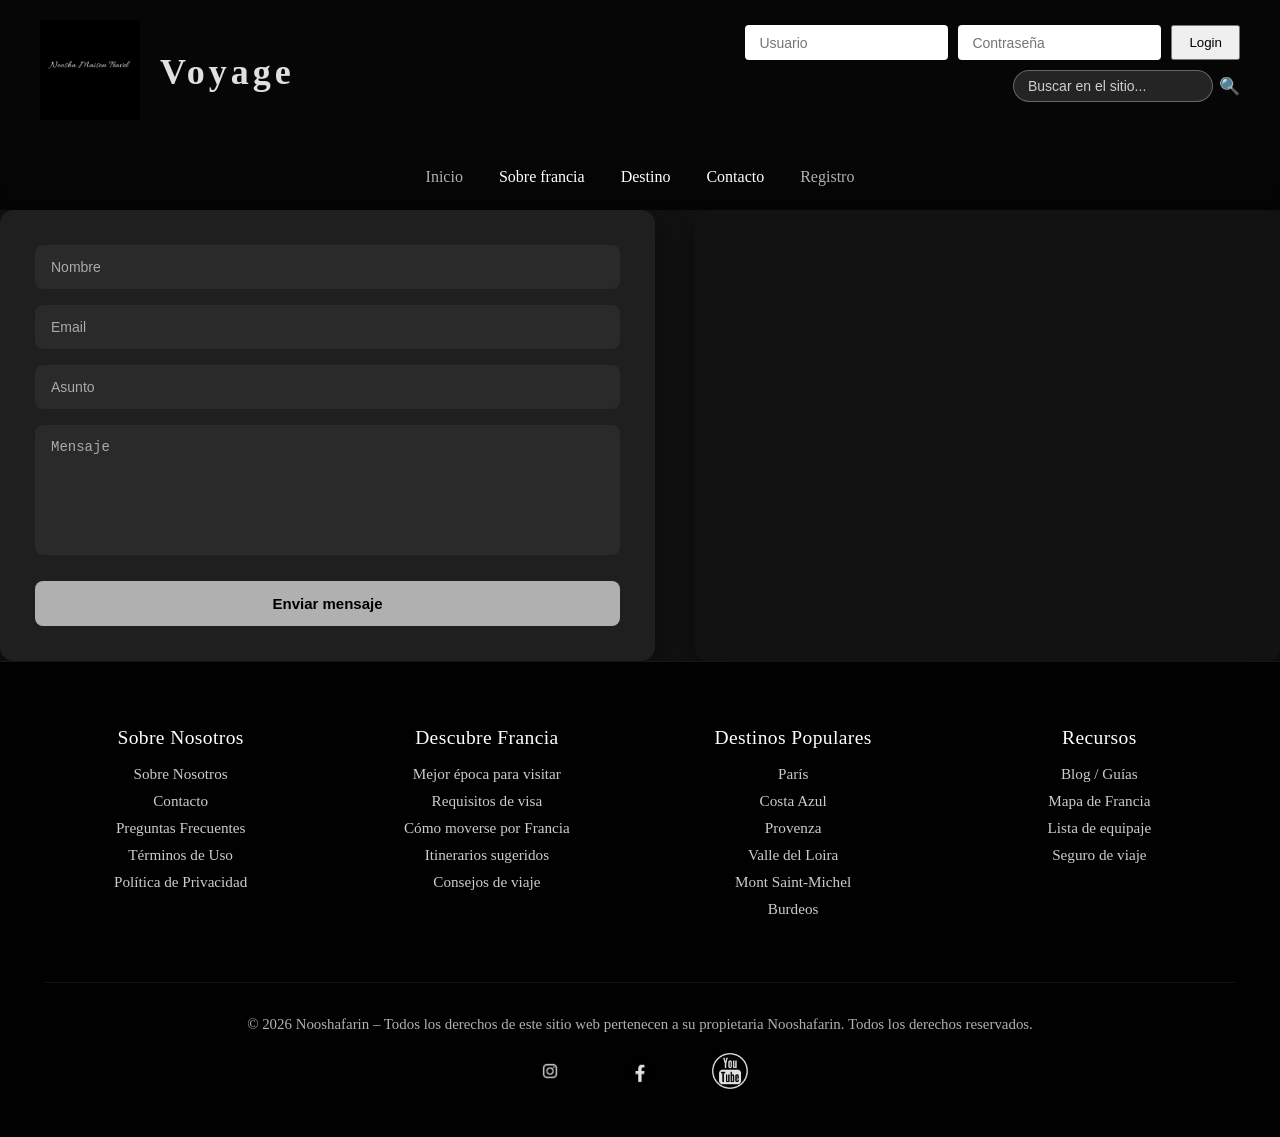
<file: contacto.html>
<!DOCTYPE html>
<html lang="es">
<head>
    <meta charset="UTF-8">
    <meta name="viewport" content="width=device-width, initial-scale=1.0">
    <title>Contacto - Voyage</title>
    <link rel="stylesheet" href="css/style.css">
    <script src="java/app.js"></script>
</head>
<body>

    <div class="header-container">
        <figure class="logo">
            <a href="activity.html">
                <img src="imagenes/logo.jpg" alt="voyage">
            </a>
        </figure>
        <h1>Voyage</h1>
    </div>

    <nav class="main-nav">
        <ul>
            <li><a href="index.html">Inicio</a></li>
            
            <li class="current"><a href="sobrefrancia.html">Sobre francia</a></li>
            <li class="current"><a href="destinos.html">Destino</a></li>
            <li class="current"><a href="contacto.html">Contacto</a></li>
            <li><a href="registro.html">Registro</a></li>
        </ul>
    </nav>

    <form id="login" action="contacto.html" method="post" class="login-form">
        <input type="text" name="user" placeholder="Usuario" required>
        <input type="password" name="password" placeholder="Contraseña" required>
        <button type="submit">Login</button>
    </form>

    <form class="search-form">
        <input type="search" placeholder="Buscar en el sitio...">
        <button type="submit">🔍</button>
    </form>

    <div class="contact-map-container">
        <!-- FORM LEFT -->
        <form class="contact-form">
            <input type="text" placeholder="Nombre" required>
            <input type="email" placeholder="Email" required>
            <input type="text" placeholder="Asunto">
            <textarea placeholder="Mensaje" required></textarea>
            <button type="submit">Enviar mensaje</button>
        </form>

        <!-- MAP RIGHT -->
        <div class="contact-map">
            <iframe src="https://www.google.com/maps/embed?pb=!1m18!1m12!1m3!1d2187.493021759127!2d2.2919063758496088!3d48.85837007133206!2m3!1f0!2f0!3f0!3m2!1i1024!2i768!4f13.1!3m3!1m2!1s0x47e66e2964e34e2d%3A0x8ddca9ee380ef7e0!2sEiffel%20Tower!5e1!3m2!1sen!2ses!4v1770321984334!5m2!1sen!2ses"></iframe>
        </div>
    </div>

    <!-- فوتر دقیقاً مثل بقیه صفحات (۴ ستون + پایین + لینک سایت‌مپ ساده زیرش) -->
    <footer class="site-footer">
        <div class="footer-container">
            <div class="footer-columns">

                <!-- Columna 1 -->
                <div class="footer-column">
                    <h3>Sobre Nosotros</h3>
                    <ul>
                        <li><a href="sobre-nosotros.html">Sobre Nosotros</a></li>
                        <li><a href="contacto.html">Contacto</a></li>
                        <li><a href="#">Preguntas Frecuentes</a></li>
                        <li><a href="#">Términos de Uso</a></li>
                        <li><a href="#">Política de Privacidad</a></li>
                    </ul>
                </div>

                <!-- Columna 2 -->
                <div class="footer-column">
                    <h3>Descubre Francia</h3>
                    <ul>
                        <li><a href="#">Mejor época para visitar</a></li>
                        <li><a href="#">Requisitos de visa</a></li>
                        <li><a href="#">Cómo moverse por Francia</a></li>
                        <li><a href="#">Itinerarios sugeridos</a></li>
                        <li><a href="#">Consejos de viaje</a></li>
                    </ul>
                </div>

                <!-- Columna 3 -->
                <div class="footer-column">
                    <h3>Destinos Populares</h3>
                    <ul>
                        <li><a href="#">París</a></li>
                        <li><a href="#">Costa Azul</a></li>
                        <li><a href="#">Provenza</a></li>
                        <li><a href="#">Valle del Loira</a></li>
                        <li><a href="#">Mont Saint-Michel</a></li>
                        <li><a href="#">Burdeos</a></li>
                    </ul>
                </div>

                <!-- Columna 4 -->
                <div class="footer-column">
                    <h3>Recursos</h3>
                    <ul>
                        <li><a href="#">Blog / Guías</a></li>
                        <li><a href="#">Mapa de Francia</a></li>
                        <li><a href="#">Lista de equipaje</a></li>
                        <li><a href="#">Seguro de viaje</a></li>
                    </ul>
                </div>
            </div>

            <!-- بخش پایین فوتر (دقیقاً همون شکل قبلی) -->
            <div class="footer-bottom">
                <p>© 2026 Nooshafarin – Todos los derechos de este sitio web pertenecen a su propietaria Nooshafarin. Todos los derechos reservados.</p>
                <div class="social-center">
                    <div class="social-links">
                        <a href="https://www.instagram.com/" target="_blank" rel="noopener noreferrer">
                            <img src="imagenes/in.jpg" alt="Instagram">
                        </a>
                        <a href="https://www.facebook.com/" target="_blank" rel="noopener noreferrer">
                            <img src="imagenes/face.jpg" alt="Facebook">
                        </a>
                        <a href="https://www.youtube.com/" target="_blank" rel="noopener noreferrer">
                            <img src="imagenes/you.jpg" alt="YouTube">
                        </a>
                    </div>
                </div>

                
            </div>
        </div>
    </footer>

</body>
</html>
</file>
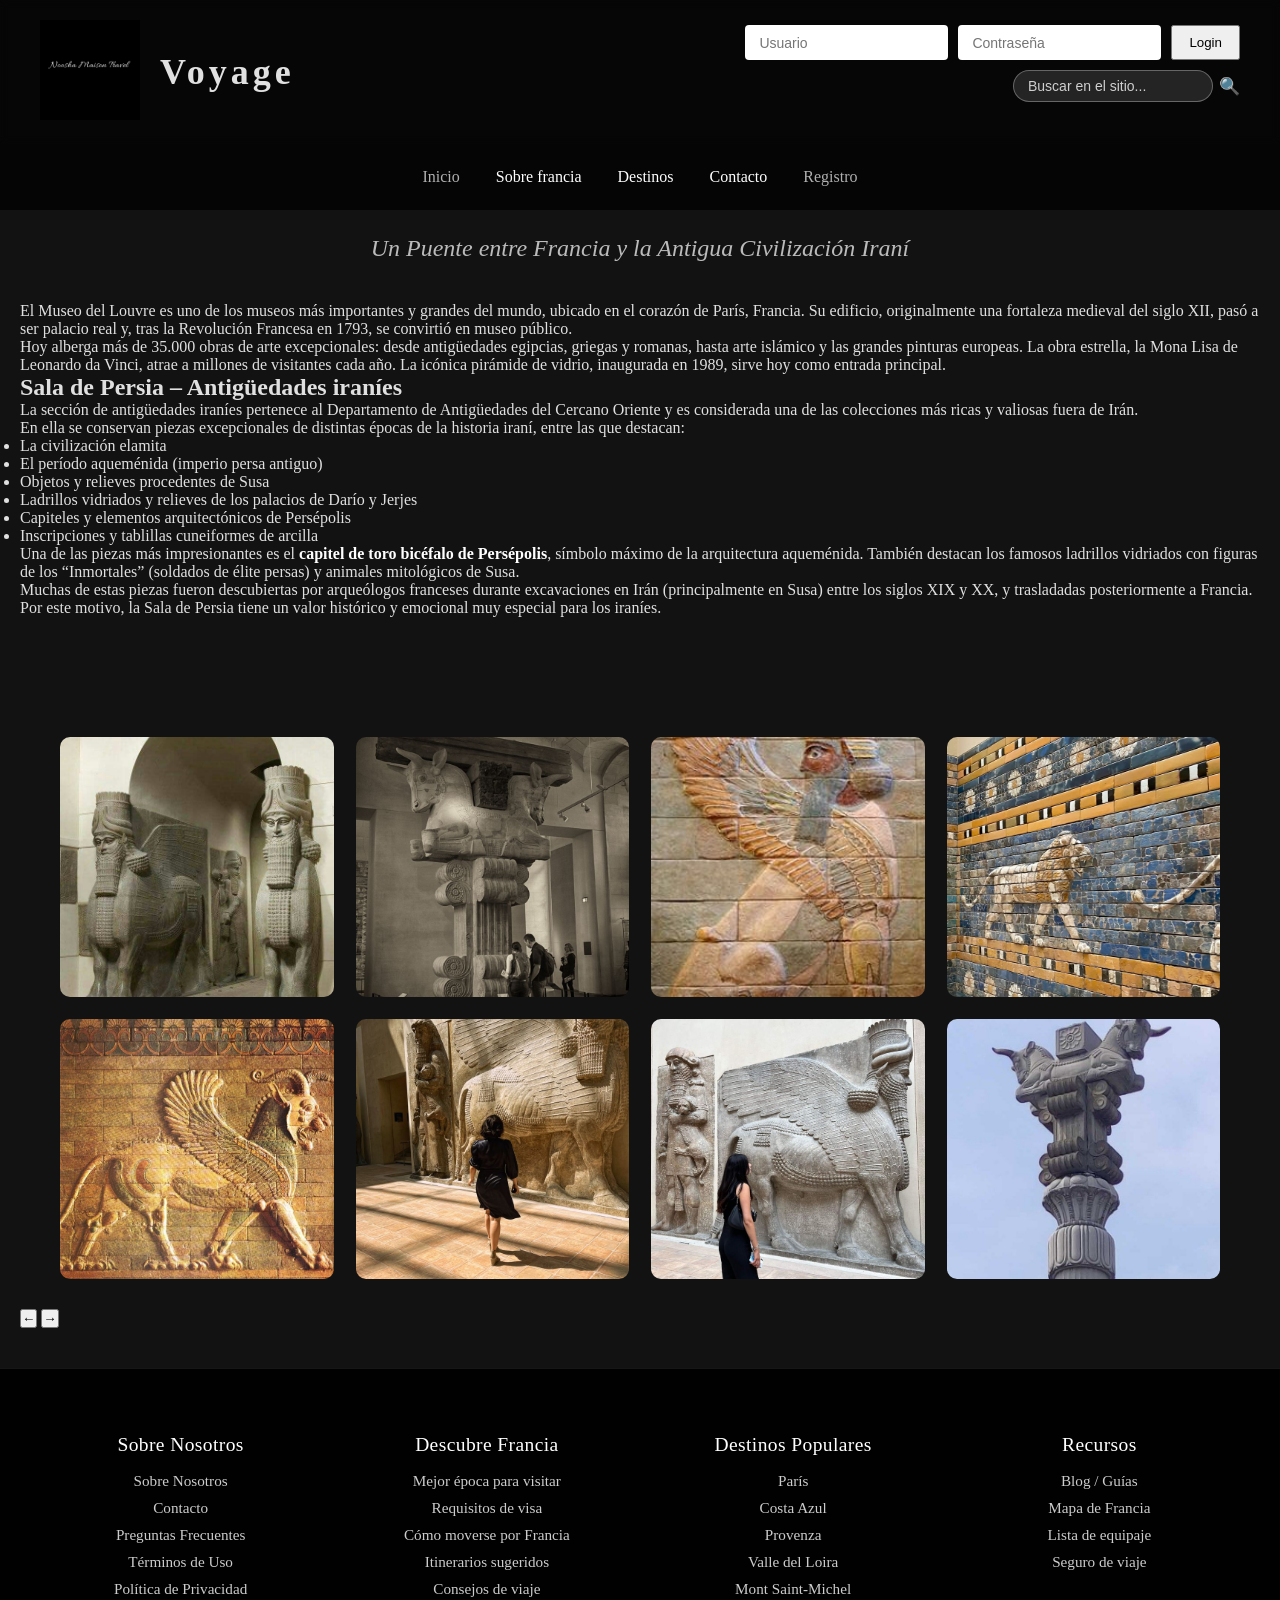
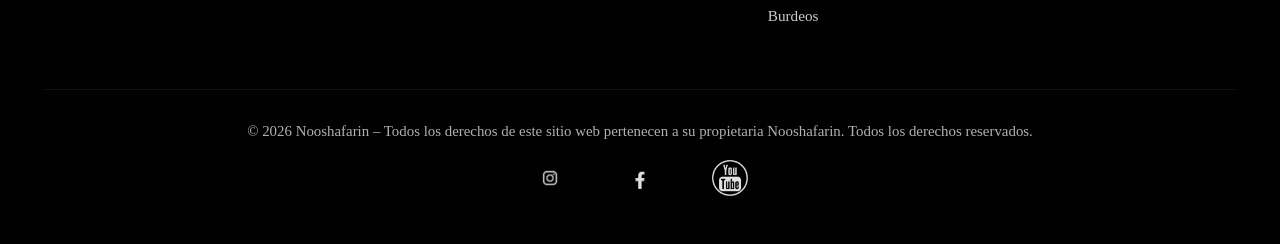
<file: destinos.html>
<!DOCTYPE html>
<html lang="es">
<head>
    <meta charset="UTF-8">
    <meta name="viewport" content="width=device-width, initial-scale=1.0">
    <title>Destinos - Un recorrido por Francia</title>
    <link rel="stylesheet" href="css/style.css">
</head>
<body>

    <!-- VIDEO BACKGROUND -->
    <video id="video" autoplay muted loop playsinline>
        <source src="video/sunset.mp4" type="video/mp4">
    </video>

    <div class="header-container">
        <figure class="logo">
            <a href="activity.html">
                <img src="imagenes/logo.jpg" alt="voyage">
            </a>
        </figure>
        <h1>Voyage</h1>
    </div>

    <nav class="main-nav">
        <ul>
            <li><a href="index.html">Inicio</a></li>
            
            <li class="current"><a href="sobrefrancia.html">Sobre francia</a></li>
            <li class="current"><a href="destinos.html">Destinos</a></li>
            <li class="current"><a href="contacto.html">Contacto</a></li>
            <li><a href="registro.html">Registro</a></li>
        </ul>
    </nav>

    <form id="login" action="contacto.html" method="post" class="login-form">
        <input type="text" name="user" placeholder="Usuario" required>
        <input type="password" name="password" placeholder="Contraseña" required>
        <button type="submit">Login</button>
    </form>

    <form class="search-form">
        <input type="search" placeholder="Buscar en el sitio...">
        <button type="submit">🔍</button>
    </form>

    <!-- محتوای اصلی -->
    <main>
        <div class="destinos-wrapper">
            <div class="destinos-content">

                <!-- سمت چپ: متن -->
                <div class="destinos-text">
   
    <p class="lead">Un Puente entre Francia y la Antigua Civilización Iraní</p>

    <p>El Museo del Louvre es uno de los museos más importantes y grandes del mundo, ubicado en el corazón de París, Francia. Su edificio, originalmente una fortaleza medieval del siglo XII, pasó a ser palacio real y, tras la Revolución Francesa en 1793, se convirtió en museo público.</p>

    <p>Hoy alberga más de 35.000 obras de arte excepcionales: desde antigüedades egipcias, griegas y romanas, hasta arte islámico y las grandes pinturas europeas. La obra estrella, la Mona Lisa de Leonardo da Vinci, atrae a millones de visitantes cada año. La icónica pirámide de vidrio, inaugurada en 1989, sirve hoy como entrada principal.</p>

    <h2>Sala de Persia – Antigüedades iraníes</h2>
    <p>La sección de antigüedades iraníes pertenece al Departamento de Antigüedades del Cercano Oriente y es considerada una de las colecciones más ricas y valiosas fuera de Irán.</p>

    <p>En ella se conservan piezas excepcionales de distintas épocas de la historia iraní, entre las que destacan:</p>
    <ul>
        <li>La civilización elamita</li>
        <li>El período aqueménida (imperio persa antiguo)</li>
        <li>Objetos y relieves procedentes de Susa</li>
        <li>Ladrillos vidriados y relieves de los palacios de Darío y Jerjes</li>
        <li>Capiteles y elementos arquitectónicos de Persépolis</li>
        <li>Inscripciones y tablillas cuneiformes de arcilla</li>
    </ul>

    <p>Una de las piezas más impresionantes es el <strong>capitel de toro bicéfalo de Persépolis</strong>, símbolo máximo de la arquitectura aqueménida. También destacan los famosos ladrillos vidriados con figuras de los “Inmortales” (soldados de élite persas) y animales mitológicos de Susa.</p>

    <p>Muchas de estas piezas fueron descubiertas por arqueólogos franceses durante excavaciones en Irán (principalmente en Susa) entre los siglos XIX y XX, y trasladadas posteriormente a Francia. Por este motivo, la Sala de Persia tiene un valor histórico y emocional muy especial para los iraníes.</p>
</div>
                <!-- سمت راست: گالری با بزرگ‌نمایی -->
                <div class="galeria-wrapper">
                    <div class="galeria" id="galeria">
                        <img src="imagenes/persia2.jpg" alt="persia" class="galeria-img">
                        <img src="imagenes/apadana.jpg" alt="apadana" class="galeria-img">
                        <img src="imagenes/darius.jpg" alt="darius" class="galeria-img">
                        <img src="imagenes/iran.jpg" alt="Iran" class="galeria-img">
                        <img src="imagenes/iran2.jpg" alt="lion" class="galeria-img">
                        <img src="imagenes/iran3.jpg" alt="iran" class="galeria-img">
                        <img src="imagenes/iran4.jpg" alt="iran" class="galeria-img">
                        <img src="imagenes/shir.jpg" alt="persian" class="galeria-img">
                    </div>

                    <button id="botonBack" class="galeria-btn">←</button>
                    <button id="botonNext" class="galeria-btn">→</button>
                </div>

            </div>
        </div>
    </main>

    <!-- فوتر دقیقاً همونی که دادی -->
    <footer class="site-footer">
        <div class="footer-container">
            <div class="footer-columns">
                <!-- Columna 1 -->
                <div class="footer-column">
                    <h3>Sobre Nosotros</h3>
                    <ul>
                        <li><a href="sobre-nosotros.html">Sobre Nosotros</a></li>
                        <li><a href="contacto.html">Contacto</a></li>
                        <li><a href="#">Preguntas Frecuentes</a></li>
                        <li><a href="#">Términos de Uso</a></li>
                        <li><a href="#">Política de Privacidad</a></li>
                    </ul>
                </div>
                <!-- Columna 2 -->
                <div class="footer-column">
                    <h3>Descubre Francia</h3>
                    <ul>
                        <li><a href="#">Mejor época para visitar</a></li>
                        <li><a href="#">Requisitos de visa</a></li>
                        <li><a href="#">Cómo moverse por Francia</a></li>
                        <li><a href="#">Itinerarios sugeridos</a></li>
                        <li><a href="#">Consejos de viaje</a></li>
                    </ul>
                </div>
                <!-- Columna 3 -->
                <div class="footer-column">
                    <h3>Destinos Populares</h3>
                    <ul>
                        <li><a href="#">París</a></li>
                        <li><a href="#">Costa Azul</a></li>
                        <li><a href="#">Provenza</a></li>
                        <li><a href="#">Valle del Loira</a></li>
                        <li><a href="#">Mont Saint-Michel</a></li>
                        <li><a href="#">Burdeos</a></li>
                    </ul>
                </div>
                <!-- Columna 4 -->
                <div class="footer-column">
                    <h3>Recursos</h3>
                    <ul>
                        <li><a href="#">Blog / Guías</a></li>
                        <li><a href="#">Mapa de Francia</a></li>
                        <li><a href="#">Lista de equipaje</a></li>
                        <li><a href="#">Seguro de viaje</a></li>
                    </ul>
                </div>
            </div>

            <div class="footer-bottom">
                <p>© 2026 Nooshafarin – Todos los derechos de este sitio web pertenecen a su propietaria Nooshafarin. Todos los derechos reservados.</p>
                <div class="social-center">
                    <div class="social-links">
                        <a href="https://www.instagram.com/" target="_blank" rel="noopener noreferrer">
                            <img src="imagenes/in.jpg" alt="Instagram">
                        </a>
                        <a href="https://www.facebook.com/" target="_blank" rel="noopener noreferrer">
                            <img src="imagenes/face.jpg" alt="Facebook">
                        </a>
                        <a href="https://www.youtube.com/" target="_blank" rel="noopener noreferrer">
                            <img src="imagenes/you.jpg" alt="YouTube">
                        </a>
                    </div>
                </div>
            </div>
        </div>
    </footer>

    <!-- Modal بزرگ‌نمایی -->
    <div id="lightbox" class="lightbox">
        <span class="lightbox-close">×</span>
        <img class="lightbox-content" id="lightbox-img">
    </div>

    <!-- جاوااسکریپت کامل (اسلایدر + بزرگ‌نمایی) -->
    <script>
    var i = 0;

    var fotos = [
        'imagenes/persia2.jpg',
        'imagenes/apadana.jpg',
        'imagenes/darius.jpg',
        'imagenes/iran.jpg',
        'imagenes/iran2.jpg',
        'imagenes/iran3.jpg',
        'imagenes/iran4.jpg',
        'imagenes/shir.jpg'
    ];

    function mostrar() {
        let imagenes = document.querySelectorAll('#galeria .galeria-img');
        for (let j = 0; j < imagenes.length; j++) {
            imagenes[j].src = fotos[(i + j) % fotos.length];
        }
    }

    function avanzar() {
        i = (i + 1) % fotos.length;
        mostrar();
    }

    function retroceder() {
        i = ((i - 1) + fotos.length) % fotos.length;
        mostrar();
    }

    window.onload = function() {
        let botonNext = document.getElementById('botonNext');
        let botonBack = document.getElementById('botonBack');

        if (botonNext) botonNext.addEventListener('click', avanzar);
        if (botonBack) botonBack.addEventListener('click', retroceder);

        mostrar();

        setInterval(avanzar, 10000);

        // بزرگ‌نمایی + جلوگیری از جابجایی صفحه
        const lightbox = document.getElementById('lightbox');
        const lightboxImg = document.getElementById('lightbox-img');
        const closeBtn = document.querySelector('.lightbox-close');

        document.querySelectorAll('.galeria-img').forEach(img => {
            img.addEventListener('click', function() {
                lightboxImg.src = this.src;
                lightbox.classList.add('active');
                document.body.classList.add('modal-open'); // قفل اسکرول
            });
        });

        function closeLightbox() {
            lightbox.classList.remove('active');
            document.body.classList.remove('modal-open'); // باز کردن اسکرول
        }

        closeBtn.addEventListener('click', closeLightbox);

        lightbox.addEventListener('click', function(e) {
            if (e.target === lightbox) {
                closeLightbox();
            }
        });

        // با زدن Escape هم ببندد (اختیاری اما خوب است)
        document.addEventListener('keydown', function(e) {
            if (e.key === 'Escape' && lightbox.classList.contains('active')) {
                closeLightbox();
            }
        });
    };
</script>

</body>
</html>
</file>
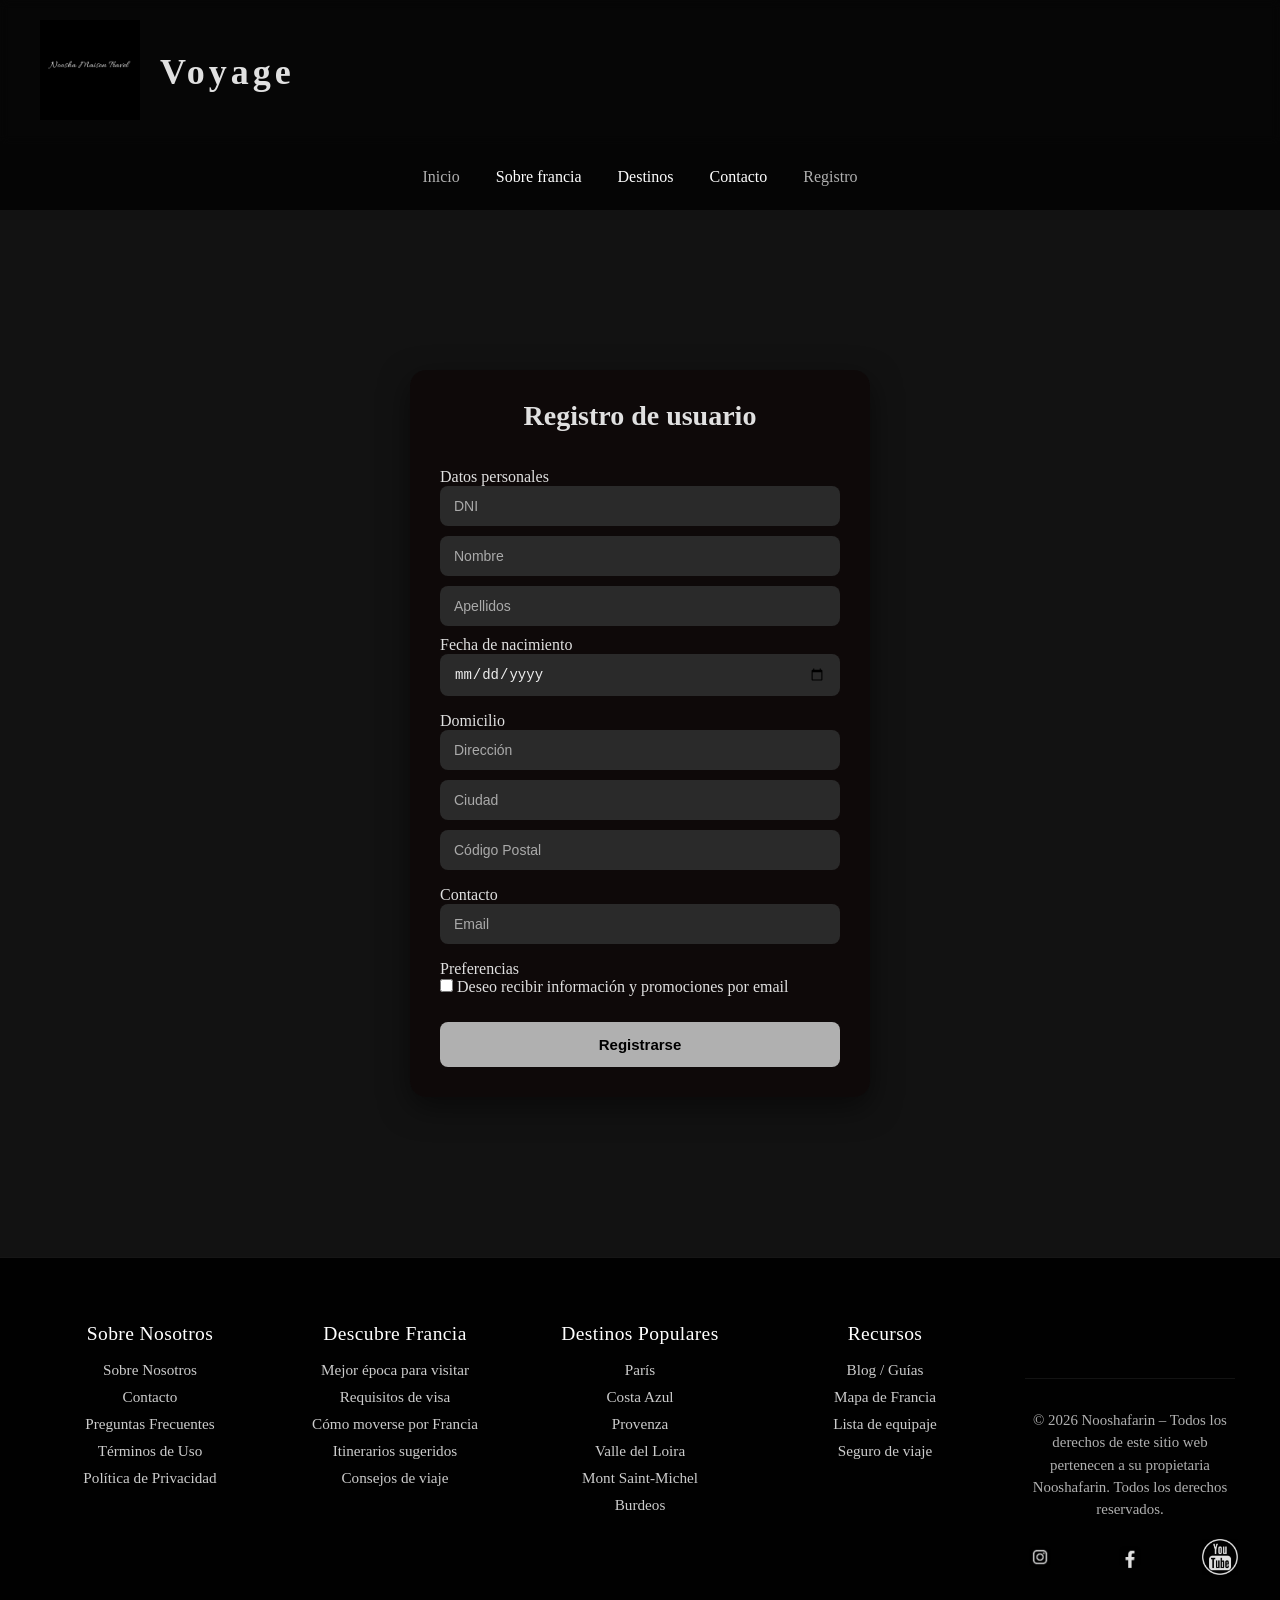
<file: registro.html>
<!DOCTYPE html>
<html lang="es">
  <head>
        <meta charset="UTF-8">
        <meta name="viewport" content="width=device-width, initial-scale=1.0">
        <title>Registro | Voyage</title>
        <link rel="stylesheet" href="css/style.css" >
    
    </head>
<body>
        <!-- VIDEO BACKGROUND -->
        <video id="video" autoplay muted playsinline></video>

        <!-- HEADER -->
        <header class="header-container">
        <figure class="logo">
        <a href="index.html">
        <img src="imagenes/logo.jpg" alt="Voyage">
        </a>
        </figure>
        <h1>Voyage</h1>
        </header>

<!-- NAV -->
<nav class="main-nav">
<ul>
            <li><a href="index.html">Inicio</a></li>
            
            <li class="current"><a href="sobrefrancia.html">Sobre francia</a></li>
            <li class="current"><a href="destinos.html">Destinos</a></li>
            <li class="current"><a href="contacto.html">Contacto</a></li>
            <li><a href="registro.html">Registro</a></li>
        </ul>
</nav>

<!-- FORMULARIO DE REGISTRO -->
<main>
        <section class="register-container">
        <form class="register-form" action="#" method="post">
        <h2>Registro de usuario</h2>
        <fieldset>
        <legend>Datos personales</legend>
        <input type="text" name="dni" placeholder="DNI" class="mayusculas" required>
        <input type="text" name="nombre" placeholder="Nombre" class="mayusculas" required>
        <input type="text" name="apellidos" placeholder="Apellidos" class="mayusculas" required>
        <label>
        Fecha de nacimiento
        <input type="date" name="fecha_nacimiento" required>
        </label>
        </fieldset>
        <fieldset>
        <legend>Domicilio</legend>
        <input type="text" name="direccion" placeholder="Dirección" class="mayusculas">
        <input type="text" name="ciudad" placeholder="Ciudad" class="mayusculas">
        <input type="text" name="codigo_postal" placeholder="Código Postal">
        </fieldset>
        <fieldset>
        <legend>Contacto</legend>
        <input type="email" name="email" placeholder="Email" required>
        </fieldset>
        <fieldset>
        <legend>Preferencias</legend>
        <label>
        <input type="checkbox" id="promociones" name="promociones">
        Deseo recibir información y promociones por email
        </label>
        </fieldset>
        <button type="submit">Registrarse</button>
        </form>
        </section>
</main>

<!-- FOOTER دقیقاً همون شکل صفحات قبلی (۴ ستون + پایین + لینک ساده سایت‌مپ زیرش) -->
        <footer class="site-footer">
        <div class="footer-container">
        <div class="footer-columns">

<!-- Columna 1 -->
        <div class="footer-column">
        <h3>Sobre Nosotros</h3>
        <ul>
        <li><a href="sobre-nosotros.html">Sobre Nosotros</a></li>
        <li><a href="contacto.html">Contacto</a></li>
        <li><a href="#">Preguntas Frecuentes</a></li>
        <li><a href="#">Términos de Uso</a></li>
        <li><a href="#">Política de Privacidad</a></li>
        </ul>
        </div>

<!-- Columna 2 -->
        <div class="footer-column">
        <h3>Descubre Francia</h3>
        <ul>
        <li><a href="#">Mejor época para visitar</a></li>
        <li><a href="#">Requisitos de visa</a></li>
        <li><a href="#">Cómo moverse por Francia</a></li>
        <li><a href="#">Itinerarios sugeridos</a></li>
        <li><a href="#">Consejos de viaje</a></li>
        </ul>
        </div>

<!-- Columna 3 -->
        <div class="footer-column">
        <h3>Destinos Populares</h3>
        <ul>
        <li><a href="#">París</a></li>
        <li><a href="#">Costa Azul</a></li>
        <li><a href="#">Provenza</a></li>
        <li><a href="#">Valle del Loira</a></li>
        <li><a href="#">Mont Saint-Michel</a></li>
        <li><a href="#">Burdeos</a></li>
        </ul>
        </div>

<!-- Columna 4 -->
        <div class="footer-column">
        <h3>Recursos</h3>
        <ul>
        <li><a href="#">Blog / Guías</a></li>
        <li><a href="#">Mapa de Francia</a></li>
        <li><a href="#">Lista de equipaje</a></li>
        <li><a href="#">Seguro de viaje</a></li>
        </ul>
        </div>

       

<!-- بخش پایین فوتر (دقیقاً همون شکل تو) -->
        <div class="footer-bottom">
        <p>© 2026 Nooshafarin – Todos los derechos de este sitio web pertenecen a su propietaria Nooshafarin. Todos los derechos reservados.</p>
        <div class="social-center">
        <div class="social-links">
        <a href="https://www.instagram.com/" target="_blank" rel="noopener noreferrer">
        <img src="imagenes/in.jpg" alt="Instagram">
        </a>
        <a href="https://www.facebook.com/" target="_blank" rel="noopener noreferrer">
        <img src="imagenes/face.jpg" alt="Facebook">
        </a>
        <a href="https://www.youtube.com/" target="_blank" rel="noopener noreferrer">
        <img src="imagenes/you.jpg" alt="YouTube">
        </a>
        </div>
        </div>



        </div>
        </div>
        </footer>

<!-- JAVASCRIPT -->
            <script>
            // ===== COOKIE: promociones =====
            document.querySelector(".register-form").addEventListener("submit", function () {
            const promos = document.getElementById("promociones").checked;
            document.cookie = "email_promociones=" + (promos ? "yes" : "no") + "; max-age=2592000; path=/";
            });

            // ===== VIDEO BACKGROUND PLAYLIST =====
            const videos = [
            "video/pasta.mp4",
            "video/wino.mp4",
            "video/shrimp.mp4",
            "video/waiter.mp4",
            "video/chef.mp4"
            ];
            let index = 0;
            const video = document.getElementById("video");
            video.src = videos[index];
            video.play();
            video.addEventListener("ended", function () {
            index = (index + 1) % videos.length;
            video.src = videos[index];
            video.play();
            });

            // ===== INPUTS MAYUSCULAS =====
            const inputsMayus = document.querySelectorAll(".mayusculas");
            inputsMayus.forEach(input => {
            input.addEventListener("input", () => {
            input.value = input.value.toUpperCase();
            });
            });
            </script>

</body>
</html>
</file>
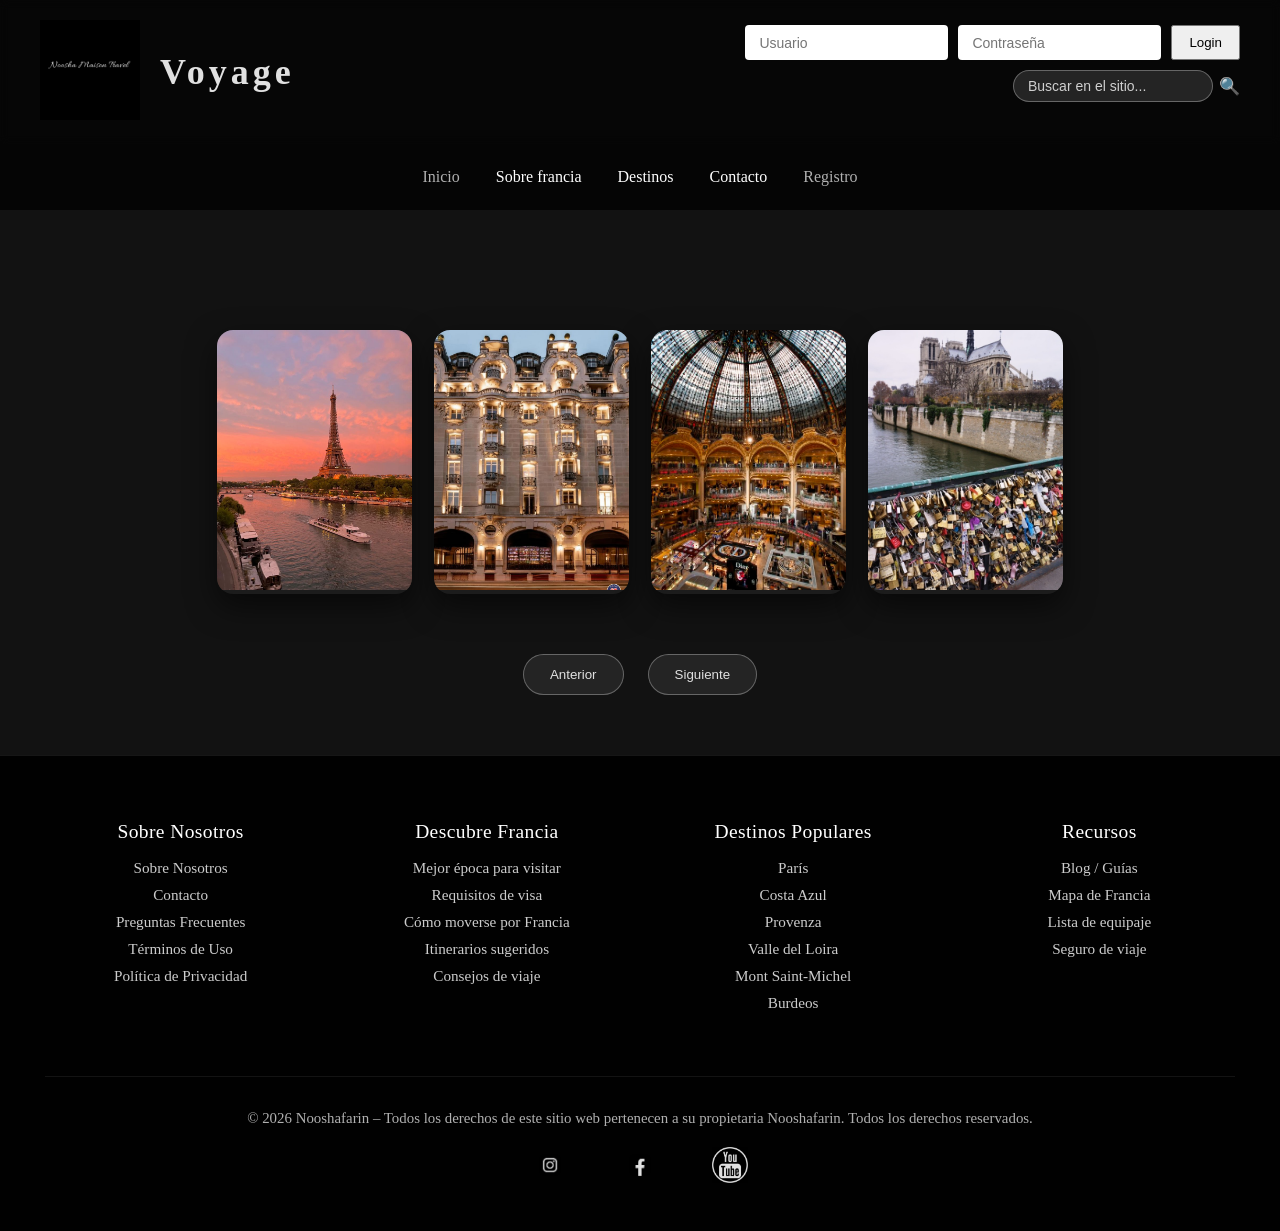
<file: sobrefrancia.html>
<!DOCTYPE html>
<html lang="es">
<head>
    <meta charset="UTF-8">
    <meta name="viewport" content="width=device-width, initial-scale=1.0">
    <title>Sobre Francia - Voyage</title>
    <link rel="stylesheet" href="css/style.css">
</head>
<body>

    <!-- VIDEO BACKGROUND (کامنت شده مثل کد خودت) -->
    <!--
    <video id="video" autoplay muted loop playsinline>
        <source src="video/fuente.mp4" type="video/mp4">
    </video>
    -->

    <div class="header-container">
        <figure class="logo">
            <a href="activity.html">
                <img src="imagenes/logo.jpg" alt="voyage">
            </a>
        </figure>
        <h1>Voyage</h1>
    </div>

    <nav class="main-nav">
        <ul>
            <li><a href="index.html">Inicio</a></li>
            
            <li class="current"><a href="sobrefrancia.html">Sobre francia</a></li>
            <li class="current"><a href="destinos.html">Destinos</a></li>
            <li class="current"><a href="contacto.html">Contacto</a></li>
            <li><a href="registro.html">Registro</a></li>
        </ul>
    </nav>

    <form id="login" action="contacto.html" method="post" class="login-form">
        <input type="text" name="user" placeholder="Usuario" required>
        <input type="password" name="password" placeholder="Contraseña" required>
        <button type="submit">Login</button>
    </form>

    <form class="search-form">
        <input type="search" placeholder="Buscar en el sitio...">
        <button type="submit">🔍</button>
    </form>

    <!-- گالری عکس‌ها (همون ساختار خودت) -->
    <div class="galeria" id="galeria">
        <figure class="medium">
            <img class="portrait fit" src="imagenes/bridge.jpg" alt="Imagen 1">
        </figure>
        <figure class="medium">
            <img class="portrait fit" src="imagenes/eiffel.jpg" alt="Imagen 2">
        </figure>
        <figure class="medium">
            <img class="portrait fit" src="imagenes/hotel.jpg" alt="Imagen 3">
        </figure>
        <figure class="medium">
            <img class="portrait fit" src="imagenes/bridge2.jpg" alt="Imagen 4">
        </figure>
    </div>

    <div class="centered">
        <button class="button" id="botonBack">Anterior</button>
        <button class="button" id="botonNext">Siguiente</button>
    </div>

    <!-- فوتر دقیقاً همون شکلی که فرستادی + فقط یک لینک سایت‌مپ زیرش -->
    <footer class="site-footer">
        <div class="footer-container">
            <div class="footer-columns">
                <!-- Columna 1 -->
                <div class="footer-column">
                    <h3>Sobre Nosotros</h3>
                    <ul>
                        <li><a href="sobre-nosotros.html">Sobre Nosotros</a></li>
                        <li><a href="contacto.html">Contacto</a></li>
                        <li><a href="#">Preguntas Frecuentes</a></li>
                        <li><a href="#">Términos de Uso</a></li>
                        <li><a href="#">Política de Privacidad</a></li>
                    </ul>
                </div>

                <!-- Columna 2 -->
                <div class="footer-column">
                    <h3>Descubre Francia</h3>
                    <ul>
                        <li><a href="#">Mejor época para visitar</a></li>
                        <li><a href="#">Requisitos de visa</a></li>
                        <li><a href="#">Cómo moverse por Francia</a></li>
                        <li><a href="#">Itinerarios sugeridos</a></li>
                        <li><a href="#">Consejos de viaje</a></li>
                    </ul>
                </div>

                <!-- Columna 3 -->
                <div class="footer-column">
                    <h3>Destinos Populares</h3>
                    <ul>
                        <li><a href="#">París</a></li>
                        <li><a href="#">Costa Azul</a></li>
                        <li><a href="#">Provenza</a></li>
                        <li><a href="#">Valle del Loira</a></li>
                        <li><a href="#">Mont Saint-Michel</a></li>
                        <li><a href="#">Burdeos</a></li>
                    </ul>
                </div>

                <!-- Columna 4 -->
                <div class="footer-column">
                    <h3>Recursos</h3>
                    <ul>
                        <li><a href="#">Blog / Guías</a></li>
                        <li><a href="#">Mapa de Francia</a></li>
                        <li><a href="#">Lista de equipaje</a></li>
                        <li><a href="#">Seguro de viaje</a></li>
                    </ul>
                </div>
            </div>

            <!-- بخش پایین فوتر (دقیقاً همون کد خودت) -->
            <div class="footer-bottom">
                <p>© 2026 Nooshafarin – Todos los derechos de este sitio web pertenecen a su propietaria Nooshafarin. Todos los derechos reservados.</p>
                <div class="social-center">
                    <div class="social-links">
                        <a href="https://www.instagram.com/" target="_blank" rel="noopener noreferrer">
                            <img src="imagenes/in.jpg" alt="Instagram">
                        </a>
                        <a href="https://www.facebook.com/" target="_blank" rel="noopener noreferrer">
                            <img src="imagenes/face.jpg" alt="Facebook">
                        </a>
                        <a href="https://www.youtube.com/" target="_blank" rel="noopener noreferrer">
                            <img src="imagenes/you.jpg" alt="YouTube">
                        </a>
                    </div>
                </div>
            </div>
        </div>
    </footer>

    <script src="../java/app.js"></script>

</body>
</html>
</file>
<file: css/style.css>
/* RESET & BASE */
* {
    margin: 0;
    padding: 0;
    box-sizing: border-box;
}

html {
    height: 100%;
}

body {
    min-height: 100vh;
    margin: 0;
    font-family: 'Cinzel', serif;
    background: #121212;
    color: #e0e0e0;
    display: flex;
    flex-direction: column;
}

/* VIDEO BACKGROUND */
#video {
    position: fixed;
    inset: 0;
    width: 100%;
    height: 100%;
    object-fit: cover;
    z-index: -2;
    opacity: 0.65;
    pointer-events: none;
}

/* Content above video */
.header-container,
.main-nav,
.login-form,
.search-form,
footer {
    position: relative;
    z-index: 1;
}

/* HEADER */
.header-container {
    display: flex;
    align-items: center;
    gap: 20px;
    padding: 20px 40px;
    background: rgba(0, 0, 0, 0.65);
    backdrop-filter: blur(4px);
}

.logo img {
    width: 1060px;
    height: auto;
}

.header-container h1 {
    font-size: 36px;
    letter-spacing: 4px;
    font-weight: 600;
    color: #e0e0e0;
}

/* NAVIGATION */
.main-nav {
    background: rgba(0, 0, 0, 0.7);
    backdrop-filter: blur(4px);
}

.main-nav ul {
    list-style: none;
    display: flex;
    justify-content: center;
    padding: 12px 0;
}

.main-nav li {
    margin: 0 18px;
}

.main-nav a {
    text-decoration: none;
    color: #b0b0b0;
    padding: 12px 0;
    display: block;
    transition: color 0.3s ease;
}

.main-nav a:hover,
.main-nav .current a {
    color: #ffffff;
}

/* LOGIN & SEARCH (top-right) */
.login-form {
    position: absolute;
    top: 25px;
    right: 40px;
    display: flex;
    gap: 10px;
    z-index: 3;
}

.login-form input {
    padding: 8px 14px;
    border-radius: 4px;
    border: none;
    font-size: 14px;
}

.login-form button {
    padding: 8px 16px;
    cursor: pointer;
}

.search-form {
    position: absolute;
    top: 70px;
    right: 40px;
    display: flex;
    gap: 6px;
    z-index: 3;
}

.search-form input {
    width: 180px;
    padding: 7px 14px;
    border-radius: 20px;
    border: 1px solid rgba(255,255,255,0.3);
    background: rgba(255,255,255,0.12);
    color: #e0e0e0;
    font-size: 14px;
}

.search-form input::placeholder {
    color: #cfcfcf;
}

.search-form button {
    background: transparent;
    border: none;
    font-size: 17px;
    color: #e0e0e0;
    cursor: pointer;
}

/* MAIN CONTENT (add this wrapper if you have more content later) */
main {
    flex: 1 0 auto;
    padding: 40px 20px;
}

/* FOOTER - always at bottom */
footer {
    flex-shrink: 0;
    width: 100%;
    background: rgba(0, 0, 0, 0.85);
    backdrop-filter: blur(6px);
    color: white;
    padding: 25px 0;
    text-align: center;
    margin-top: auto;
}

.footer-container {
    max-width: 1200px;
    margin: 0 auto;
    padding: 0 20px;
}

.footer-logo {
    max-width: 90px;
    margin-bottom: 12px;
}

.footer-title {
    margin: 8px 0;
    font-size: 14px;
    opacity: 0.9;
}

.footer-desc {
    margin: 6px 0 12px;
    font-size: 13px;
    opacity: 0.8;
}

.social-links {
    margin-top: 10px;
}

.social-links a {
    margin: 0 12px;
    display: inline-block;
}

.social-links img {
    width: 32px;
    height: 32px;
    transition: transform 0.25s ease;
}

.social-links img:hover {
    transform: scale(1.15);
}
/* =========================
   SOCIAL ICONS
========================= */

.social-icons {
    display: flex;
    gap: 16px;
}

.social-icons a {
    width: 38px;
    height: 38px;
    border-radius: 50%;
    background: #1f1f1f;
    display: flex;
    align-items: center;
    justify-content: center;
    color: #b0b0b0;
    text-decoration: none;
    font-size: 18px;
    transition: background 0.3s ease, transform 0.2s ease, color 0.3s ease;
}

.social-icons a:hover {
    background: #b0b0b0;
    color: #000;
    transform: translateY(-2px);
}

/* Optional: subtle separator when in header */
.header-container .social-icons {
    margin-left: auto;
}


/* RESPONSIVE */
@media (max-width: 768px) {
    .header-container {
        flex-direction: column;
        gap: 12px;
        padding: 15px 20px;
    }

    .login-form,
    .search-form {
        position: static;
        margin: 12px auto;
        justify-content: center;
    }

    .main-nav ul {
        flex-wrap: wrap;
        padding: 10px;
    }

    .main-nav li {
        margin: 8px 14px;
    }
}
 /* =========================
   CONTACT SECTION
========================= */

.contact-container {
    max-width: 1200px;
    margin: 60px auto;
    padding: 0 20px;
}

.contact-container h2 {
    font-size: 32px;
    margin-bottom: 10px;
    font-family: 'Cinzel', serif;
}

.contact-container p {
    margin-bottom: 35px;
    color: #cfcfcf;
}

/* FLEX CONTAINER */
.contact-map-container {
    display: flex;
    gap: 40px;
    align-items: stretch;
}

/* ---------- FORM ---------- */
.contact-form {
    flex: 1;
    background: #1f1f1f;
    padding: 35px;
    border-radius: 14px;
    display: flex;
    flex-direction: column;
    gap: 16px;
    box-shadow: 0 10px 30px rgba(0,0,0,0.5);
}

.contact-form input,
.contact-form textarea {
    width: 100%;
    padding: 14px 16px;
    border: none;
    border-radius: 8px;
    background: #2a2a2a;
    color: #eee;
    font-size: 14px;
    outline: none;
}

.contact-form textarea {
    height: 130px;
    resize: none;
}

.contact-form input::placeholder,
.contact-form textarea::placeholder {
    color: #aaa;
}

.contact-form button {
    margin-top: 10px;
    padding: 14px;
    border: none;
    border-radius: 8px;
    background: #b0b0b0;
    color: #000;
    font-size: 15px;
    font-weight: 600;
    cursor: pointer;
    transition: background 0.3s ease, transform 0.2s ease;
}

.contact-form button:hover {
    background: #d0d0d0;
    transform: translateY(-2px);
}

/* ---------- GOOGLE MAP ---------- */
.contact-map {
    flex: 1;
    border-radius: 14px;
    overflow: hidden;
    box-shadow: 0 10px 30px rgba(0,0,0,0.5);
}

.contact-map iframe {
    width: 100%;
    height: 100%;
    min-height: 420px;
    border: 0;
}

/* ---------- RESPONSIVE ---------- */
@media (max-width: 900px) {
    .contact-map-container {
        flex-direction: column;
    }
}
/* =========================
   SEARCH (UNDER LOGIN)
========================= */

.login-form {
    position: absolute;
    top: 25px;
    right: 40px;
    z-index: 3;
}

.search-form {
    position: absolute;
    top: 70px;        /* دقیقاً زیر لاگین */
    right: 40px;
    left: auto;
    display: flex;
    align-items: center;
    gap: 6px;
    z-index: 3;
}

.search-form input {
    width: 200px;
    padding: 7px 14px;
    border-radius: 20px;
    border: 1px solid rgba(255,255,255,0.3);
    background: rgba(255,255,255,0.12);
    color: #e0e0e0;
}

.search-form button {
    background: transparent;
    border: none;
    font-size: 17px;
    color: #e0e0e0;
    cursor: pointer;
}
/* =========================
   GALERIA / SLIDER
========================= */

.galeria {
    max-width: 1200px;
    margin: 120px auto 30px; 
    display: grid;
    grid-template-columns: repeat(4, 1fr);
    gap: 22px;
    padding: 0 20px;
}

.galeria figure {
    overflow: hidden;
    border-radius: 16px;
    background: #1c1c1c;
    box-shadow: 0 12px 30px rgba(0,0,0,0.55);
}

.galeria img {
    width: 100%;
    height: 260px;
    object-fit: cover;
    transition: transform 0.8s ease, opacity 0.6s ease;
}

.galeria figure:hover img {
    transform: scale(1.08);
    opacity: 0.85;
}

.centered {
    display: flex;
    justify-content: center;
    gap: 24px;
    margin: 30px 0 60px;
}

.button {
    padding: 12px 26px;
    border-radius: 30px;
    border: 1px solid rgba(255,255,255,0.3);
    background: rgba(255,255,255,0.08);
    color: #e0e0e0;
    cursor: pointer;
    transition: all 0.3s ease;
}

.button:hover {
    background: rgba(255,255,255,0.18);
    transform: translateY(-2px);
}
@media (max-width: 768px) {
    .search-form {
        position: static;
        margin: 10px auto;
        justify-content: center;
    }

    .galeria {
        margin-top: 60px;
        grid-template-columns: repeat(2, 1fr);
    }
}

@media (max-width: 500px) {
    .galeria {
        grid-template-columns: 1fr;
    }

    .galeria img {
        height: 220px;
    }
}

/* =========================
   registro
========================= */
/* RESET & BASE */
* {
    margin: 0;
    padding: 0;
    box-sizing: border-box;
}

html {
    height: 100%;
}

body {
    min-height: 100vh;
    margin: 0;
    font-family: 'Cinzel', serif;
    background: #121212;
    color: #e0e0e0;
    display: flex;
    flex-direction: column;
}

/* VIDEO BACKGROUND */
#video {
    position: fixed;
    inset: 0;
    width: 100%;
    height: 100%;
    object-fit: cover;
    z-index: -2;
    opacity: 0.65;
    pointer-events: none;
}

/* Content above video */
.header-container,
.main-nav,
.register-form,
footer {
    position: relative;
    z-index: 1;
}

/* HEADER */
.header-container {
    display: flex;
    align-items: center;
    gap: 20px;
    padding: 20px 40px;
    background: rgba(0, 0, 0, 0.65);
    backdrop-filter: blur(4px);
}

.logo img {
    width: 100px;
    height: auto;
}

.header-container h1 {
    font-size: 36px;
    letter-spacing: 4px;
    font-weight: 600;
    color: #e0e0e0;
}

/* NAVIGATION */
.main-nav {
    background: rgba(0, 0, 0, 0.7);
    backdrop-filter: blur(4px);
}

.main-nav ul {
    list-style: none;
    display: flex;
    justify-content: center;
    padding: 12px 0;
}

.main-nav li {
    margin: 0 18px;
}

.main-nav a {
    text-decoration: none;
    color: #b0b0b0;
    padding: 12px 0;
    display: block;
    transition: color 0.3s ease;
}

.main-nav a:hover,
.main-nav .current a {
    color: #ffffff;
}

/* REGISTER FORM */
.register-container {
    max-width: 500px;
    margin: 100px auto;
    padding: 20px;
}

.register-form {
    background: rgba(15, 9, 9, 0.85);
    backdrop-filter: blur(6px);
    padding: 30px;
    border-radius: 16px;
    display: flex;
    flex-direction: column;
    gap: 16px;
    box-shadow: 0 10px 30px rgba(0,0,0,0.5);
}

.register-form h2 {
    font-size: 28px;
    text-align: center;
    margin-bottom: 20px;
}

.register-form fieldset {
    border: none;
    display: flex;
    flex-direction: column;
    gap: 10px;
}

.register-form input[type="text"],
.register-form input[type="email"],
.register-form input[type="date"],
.register-form input[type="password"] {
    width: 100%;
    padding: 12px 14px;
    border-radius: 8px;
    border: none;
    background: #2a2a2a;
    color: #eee;
    font-size: 14px;
    outline: none;
}

.register-form input::placeholder {
    color: #aaa;
}

.register-form button {
    padding: 14px;
    border: none;
    border-radius: 8px;
    background: #b0b0b0;
    color: #000;
    font-size: 15px;
    font-weight: 600;
    cursor: pointer;
    transition: background 0.3s ease, transform 0.2s ease;
    margin-top: 10px;
}

.register-form button:hover {
    background: #d0d0d0;
    transform: translateY(-2px);
}

/* FOOTER */
footer {
    flex-shrink: 0;
    width: 100%;
    background: rgba(0, 0, 0, 0.85);
    backdrop-filter: blur(6px);
    color: white;
    padding: 25px 0;
    text-align: center;
    margin-top: auto;
}

.footer-container {
    max-width: 1200px;
    margin: 0 auto;
    padding: 0 20px;
}

.footer-title {
    margin: 8px 0;
    font-size: 14px;
    opacity: 0.9;
}

.footer-desc {
    margin: 6px 0 12px;
    font-size: 13px;
    opacity: 0.8;
}

.social-links a {
    margin: 0 12px;
    display: inline-block;
}

.social-links img {
    width: 32px;
    height: 32px;
    transition: transform 0.25s ease;
}

.social-links img:hover {
    transform: scale(1.15);
}

/* RESPONSIVE */
@media (max-width: 768px) {
    .header-container {
        flex-direction: column;
        gap: 12px;
        padding: 15px 20px;
    }

    .register-container {
        margin: 50px 20px;
    }

    .main-nav ul {
        flex-wrap: wrap;
        padding: 10px;
    }

    .main-nav li {
        margin: 8px 14px;
    }
}

.site-footer {
  background: rgba(0, 0, 0, 0.90);
  backdrop-filter: blur(9px);
  -webkit-backdrop-filter: blur(9px);
  color: #e0e0e0;
  padding: 65px 0 45px;
  margin-top: auto;
  border-top: 1px solid rgba(200, 200, 200, 0.10);
}

.footer-container {
  max-width: 1240px;
  margin: 0 auto;
  padding: 0 25px;
}

.footer-columns {
  display: grid;
  grid-template-columns: repeat(auto-fit, minmax(200px, 1fr));
  gap: 45px 35px;
}

.footer-column h3 {
  color: #ffffff;
  font-size: 1.22rem;
  margin-bottom: 16px;
  font-weight: 500;
  letter-spacing: 0.4px;
}

.footer-column ul {
  list-style: none;
  padding: 0;
  margin: 0;
}

.footer-column li {
  margin-bottom: 9px;
}

.footer-column a {
  color: #cccccc;
  text-decoration: none;
  font-size: 0.95rem;
  transition: color 0.18s ease;
}

.footer-column a:hover,
.footer-column a:focus {
  color: #ffffff;
}

.social-links {
  display: flex;
  gap: 20px;
  margin-top: 18px;
}

.social-links a {
  line-height: 1;
}

.social-links img {
  width: 36px;
  height: 36px;
  opacity: 0.82;
  transition: opacity 0.22s ease, transform 0.22s ease;
}

.social-links a:hover img {
  opacity: 1;
  transform: scale(1.12);
}

.footer-bottom {
  margin-top: 55px;
  padding-top: 30px;
  border-top: 1px solid rgba(180, 180, 180, 0.08);
  text-align: center;
  font-size: 0.91rem;
  color: #aaaaaa;
}

.footer-bottom p {
  margin: 5px 0;
}

.footer-bottom p:last-child {
  color: #bbbbbb;
  font-size: 0.96rem;
}

/*movil*/

@media (max-width: 780px) {
  .footer-columns {
    grid-template-columns: 1fr;
    gap: 50px;
    text-align: center;
  }

  .social-links {
    justify-content: center;
  }

  .site-footer {
    padding: 50px 0 40px;
  }

  .footer-bottom {
    margin-top: 40px;
  }
}
/* تنظیمات پایین فوتر - آیکون‌ها وسط */
.footer-bottom {
  margin-top: 55px;
  padding-top: 30px;
  border-top: 1px solid rgba(180, 180, 180, 0.10);
  text-align: center;
  font-size: 0.93rem;
  color: #b0b0b0;
}

.footer-bottom p {
  margin: 0 0 18px 0;
  line-height: 1.5;
}

/* بخش آیکون‌ها دقیقاً وسط پایین */
.social-center {
  margin-top: 8px;
}

.social-links {
  display: flex;
  justify-content: center;
  align-items: center;
  gap: 30px;          /* فاصله بین آیکون‌ها - اگر می‌خوای کمتر/بیشتر کنی تغییر بده */
}

.social-links a {
  display: block;
}

.social-links img {
  width: 36px;
  height: 36px;
  opacity: 0.88;
  transition: all 0.25s ease;
}

.social-links a:hover img {
  opacity: 1;
  transform: scale(1.14);
}

/* موبایل */
@media (max-width: 480px) {
  .social-links {
    gap: 24px;
  }
  .social-links img {
    width: 34px;
    height: 34px;
  }
}
/*destinos*/
.galeria-img {
    width: 220px;
    height: 220px;
    object-fit: cover;
    border-radius: 10px;
    cursor: pointer;
    transition: transform 0.3s;
}

.galeria-img:hover {
    transform: scale(1.08);
}

/* مهم: بزرگ‌نمایی (lightbox) */
.lightbox-content {
    max-width: 90vw;       /* حداکثر ۹۰٪ عرض صفحه */
    max-height: 90vh;      /* حداکثر ۹۰٪ ارتفاع صفحه */
    width: auto;
    height: auto;
    object-fit: contain;   /* عکس کامل دیده بشه بدون برش */
    border-radius: 8px;
    box-shadow: 0 0 40px rgba(255,255,255,0.15);
}

/* اگر عکس خیلی بزرگ بود، این رو اضافه کن */
#lightbox-img {
    max-width: 90vw !important;
    max-height: 90vh !important;
}
/* وقتی modal بازه، اسکرول صفحه رو قفل کن */
body.modal-open {
    overflow: hidden;
}

/* مطمئن شو modal روی همه چیز باشه */
.lightbox {
    display: none;
    position: fixed;
    inset: 0;
    background: rgba(0,0,0,0.95);
    z-index: 9999;          /* عدد خیلی بالا */
    align-items: center;
    justify-content: center;
}

.lightbox.active {
    display: flex;
}

.destinos-text .lead {
    font-size: 1.5rem;
    font-style: italic;
    color: #bbbbbb;
    text-align: center;
    margin: -15px 0 40px;
}

.destinos-text strong {
    color: #ffffff;
}

.sitemap-section {
    margin-top: 40px;
    padding-top: 30px;
    border-top: 1px solid rgba(255, 255, 255, 0.12);
    text-align: center;
}

.sitemap-section h3 {
    font-size: 1.4rem;
    color: #ffffff;
    margin-bottom: 20px;
}

.sitemap-list {
    list-style: none;
    padding: 0;
    margin: 0;
    display: flex;
    flex-wrap: wrap;
    justify-content: center;
    gap: 20px 40px;
}

.sitemap-list li a {
    color: #cccccc;
    text-decoration: none;
    font-size: 1.05rem;
    transition: color 0.3s;
}

.sitemap-list li a:hover {
    color: #ffffff;
    text-decoration: underline;
}

/* موبایل */
@media (max-width: 768px) {
    .sitemap-list {
        flex-direction: column;
        gap: 12px;
    }
}
</file>
